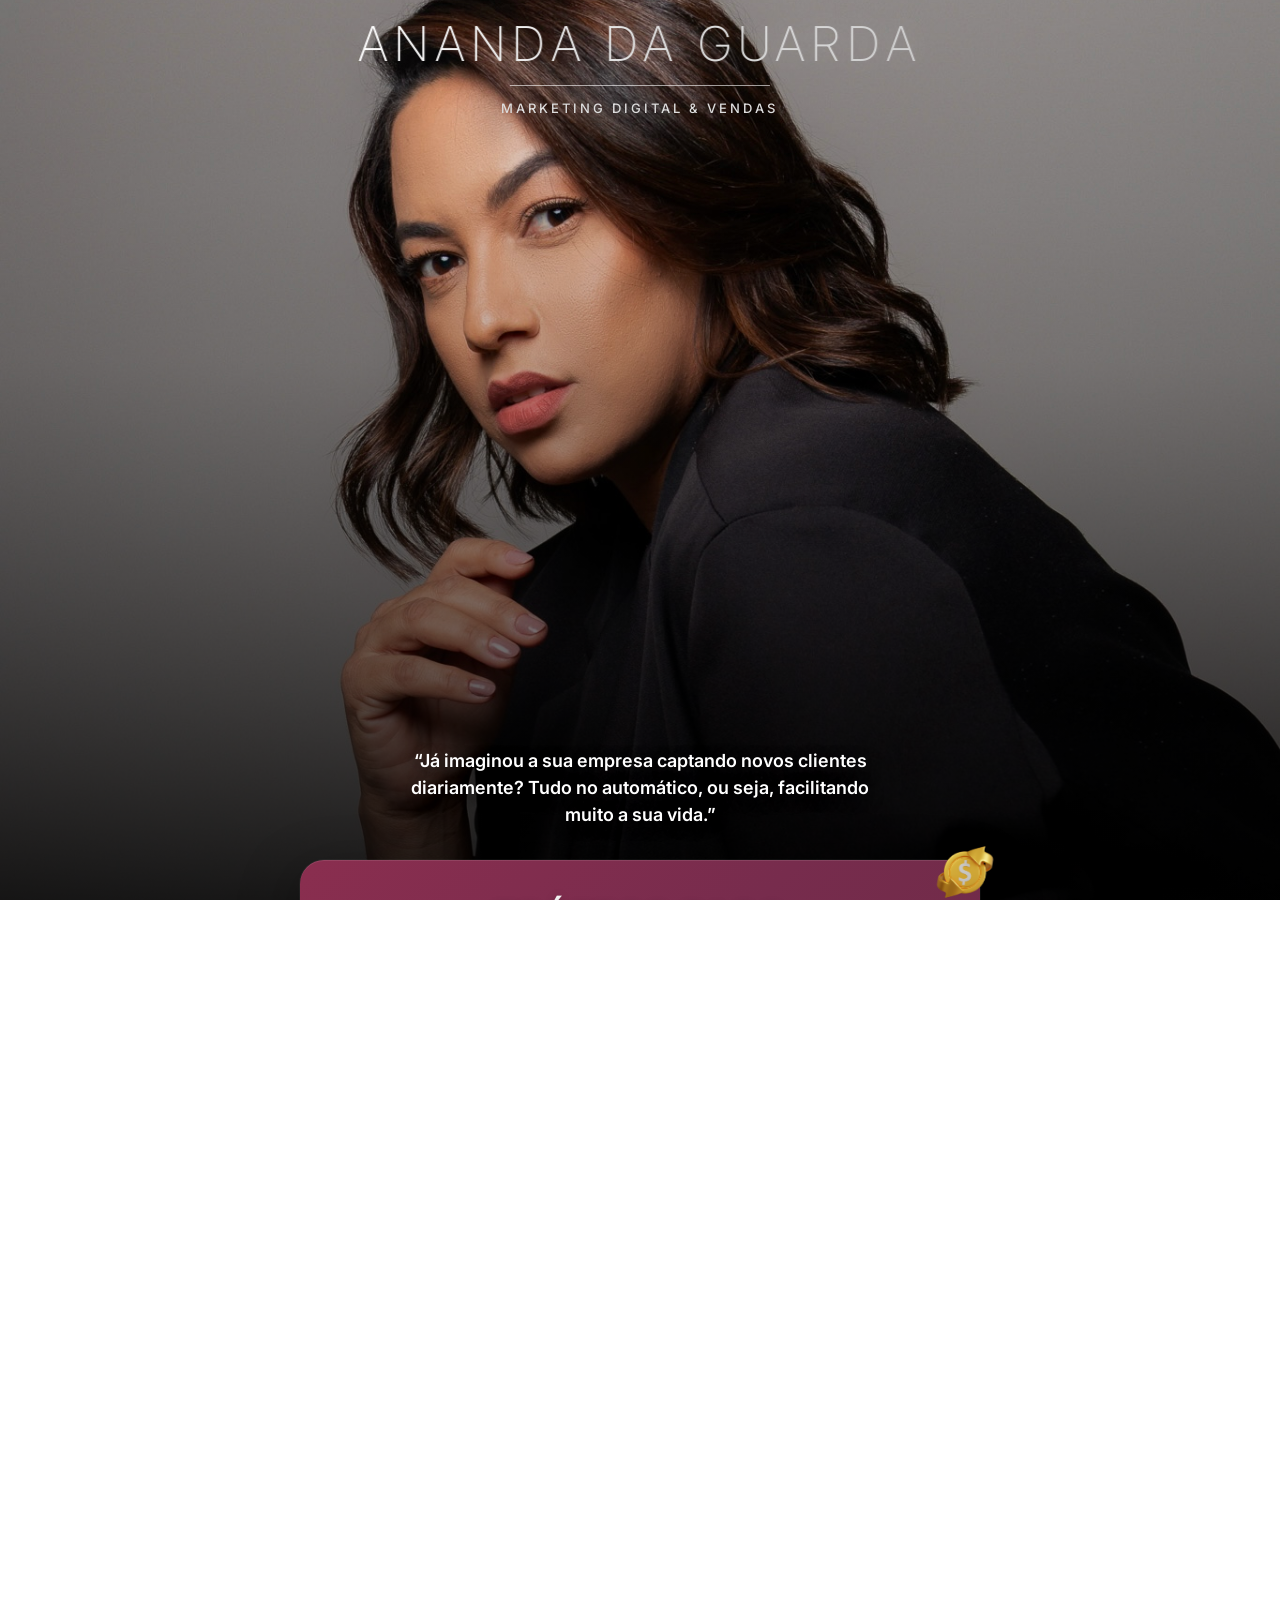
<file: index.html>
<!DOCTYPE html>
<html lang="pt-BR">
<head>
    <meta charset="UTF-8">
    <meta name="viewport" content="width=device-width, initial-scale=1.0">
    <title>Ananda da Guarda - Marketing Digital & Vendas</title>
    <link href="https://fonts.googleapis.com/css2?family=Inter:wght@200;300;400;500;600;700&family=Poppins:wght@200;300;400;500;600;700&display=swap" rel="stylesheet">
    <link rel="stylesheet" href="style.css">
</head>
<body>
    <!-- SEÇÃO HERO -->
    <section class="hero">
        <div class="hero-right">
            <img src="a1.JPEG" alt="Ananda da Guarda">
        </div>
        
        <div class="hero-nome">
            <h1 class="nome">Ananda da Guarda</h1>
            <div class="linha"></div>
            <p class="subtitulo">MARKETING DIGITAL & VENDAS</p>
        </div>
        
        <div class="hero-descricao">
            <p class="frase">
                “Já imaginou a sua empresa captando novos clientes diariamente?
                Tudo no automático, ou seja, facilitando muito a sua vida.”
            </p>
        </div>
    </section>



    <!-- CARDS COM FUNDO REVOLUCIONÁRIO -->
    <div class="cards-container">
        <!-- Partículas serão inseridas aqui pelo JavaScript -->
        
        <div class="card-wrapper">
         <img src="IMG_6076.PNG" alt="Tráfego Pago" class="card-img">
        <!-- CARD 1: TRÁFEGO PAGO -->
        <div class="professional-card">

               
            
            <div class="card-content">
                <h3 class="card-title">Tráfego Pago</h3>
                <p class="card-subtitle">Com anúncios, seu negócio vende todos os dias sem depender da criação constante de conteúdo,   é previsibilidade e escala para quem quer resultados reais.</p>
                    <a href="https://wa.me/557799583021?text=Olá,%20vim%20pelo%20site%20e%20quero%20saber%20mais%20sobre%20Tráfego%20Pago" 
                    class="cta-button" target="_blank">
                        Quero aumentar meu faturamento
                    </a>
            </div>
        </div>
        </div>



        <div class="card-wrapper">
                <img src="IMG_6077.PNG" alt="Tráfego Pago" class="card-img">
        <!-- CARD 2: POSTS PROFISSIONAIS -->
        <div class="professional-card">

                
            <div class="card-content">
                <h3 class="card-title">Posts profissionais</h3>
                <p class="card-subtitle">Posts bem planejados e profissionais não apenas elevam a credibilidade da sua marca, mas também criam um Instagram que conecta de verdade e transforma seguidores em clientes.</p>
                    <a href="https://wa.me/557799583021?text=Olá,%20vim%20pelo%20site%20e%20quero%20melhorar%20meu%20Instagram" 
                    class="cta-button" target="_blank">
                        Preciso desse up no meu Instagram
                    </a>
            </div>
        </div>
        </div>


        <div class="card-wrapper">
        <img src="IMG_6078.PNG" alt="Tráfego Pago" class="card-img">
        <!-- CARD 3: CRIAÇÃO DE SITES -->
        <div class="professional-card">

        
                
            
            <div class="card-content">
                <h3 class="card-title">Criação de sites e soluções digitais</h3>
                <p class="card-subtitle">Transforme sua presença online com um site profissional e soluções digitais inteligentes que elevam sua marca, geram credibilidade e conectam você a mais clientes todos os dias.</p>
                    <a href="https://wa.me/557799583021?text=Olá,%20vim%20pelo%20site%20e%20quero%20saber%20sobre%20criação%20de%20site" 
                    class="cta-button" target="_blank">
                        Quero ampliar e escalar
                    </a>
            </div>
        </div>
        </div>
    </div>


    <script src="script.js"></script>
</body>
</html>
</file>
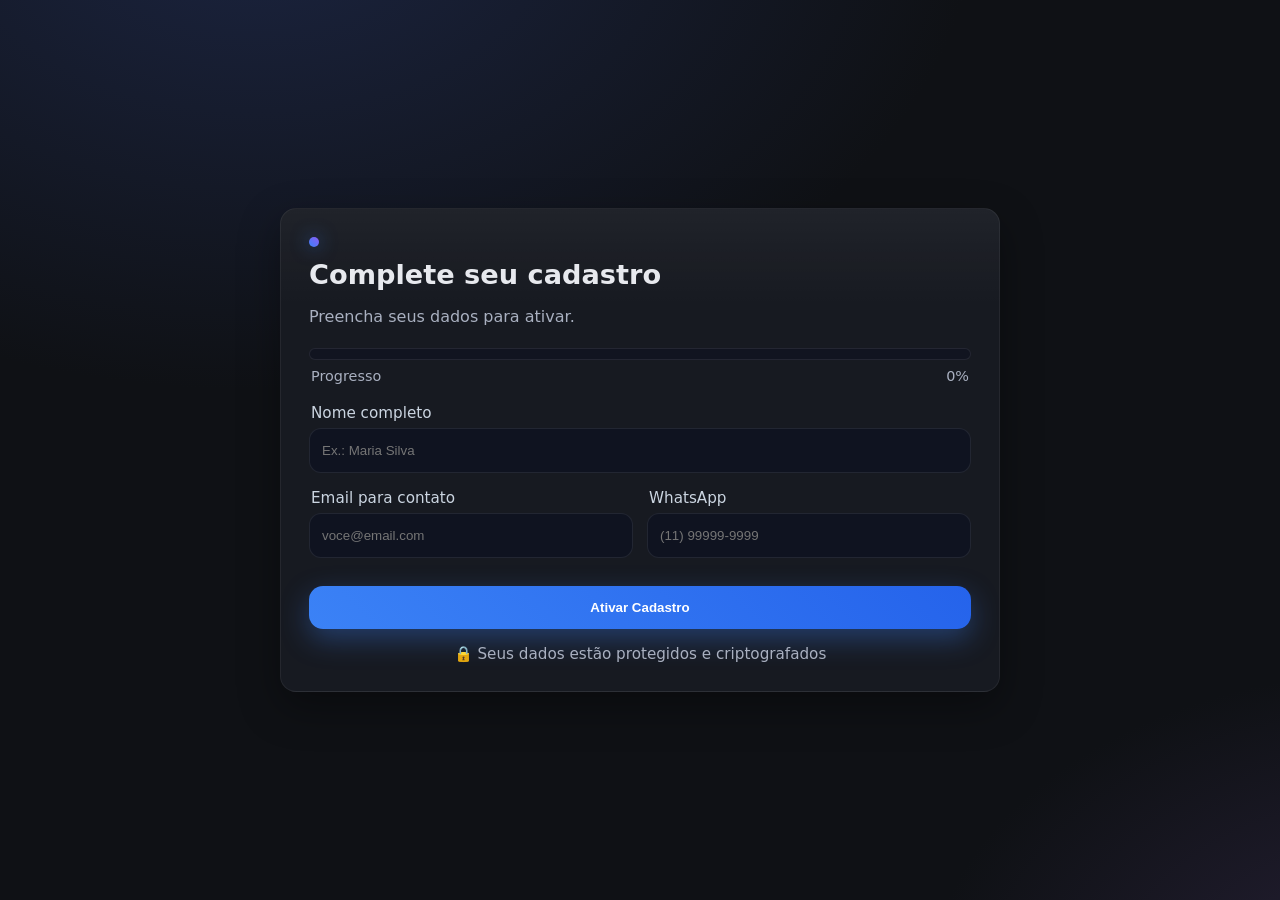
<file: ativar_cadastro.html>
<!DOCTYPE html>
<html lang="pt-BR">
<head>


<!-- Meta Pixel Code -->
<script>
!function(f,b,e,v,n,t,s)
{if(f.fbq)return;n=f.fbq=function(){n.callMethod?
n.callMethod.apply(n,arguments):n.queue.push(arguments)};
if(!f._fbq)f._fbq=n;n.push=n;n.loaded=!0;n.version='2.0';
n.queue=[];t=b.createElement(e);t.async=!0;
t.src=v;s=b.getElementsByTagName(e)[0];
s.parentNode.insertBefore(t,s)}(window, document,'script',
'https://connect.facebook.net/en_US/fbevents.js');
fbq('init', '1498881158333101');
fbq('track', 'PageView');
</script>
<noscript><img height="1" width="1" style="display:none"
src="https://www.facebook.com/tr?id=1498881158333101&ev=PageView&noscript=1"
/></noscript>
<!-- End Meta Pixel Code -->

   
  <meta charset="UTF-8" />
  <meta name="viewport" content="width=device-width, initial-scale=1.0" />
  <title>Ativar Cadastro</title>
  <meta name="color-scheme" content="dark light" />
  <style>
    :root{
      --bg:#0f1115;
      --panel:#171a21;
      --soft:#232838;
      --txt:#e7e9ee;
      --muted:#a9b0c0;
      --primary:#3b82f6;
      --primary-2:#2563eb;
      --success:#22c55e;
      --warn:#f59e0b;
      --danger:#ef4444;
      --glow:0 15px 40px rgba(0,0,0,.35);
      --radius:16px;
    }
    *{box-sizing:border-box}
    html,body{height:100%}
    body{
      margin:0;
      font-family:system-ui,-apple-system,Segoe UI,Roboto,Ubuntu,'Helvetica Neue',Arial;
      background: radial-gradient(1200px 800px at 20% -10%, #1b2440 0%, transparent 60%),
                  radial-gradient(1200px 800px at 110% 110%, #262036 0%, transparent 40%),
                  var(--bg);
      color:var(--txt);
      display:flex;align-items:center;justify-content:center;
      padding:24px;
    }
    .wrap{
      width:100%;
      max-width:720px;
      background:linear-gradient(180deg, rgba(255,255,255,.04), transparent 20%) , var(--panel);
      border:1px solid rgba(255,255,255,.06);
      box-shadow:var(--glow);
      padding:28px;
      border-radius:var(--radius);
      position:relative;
      overflow:hidden;
    }
    .brand{
      display:flex;align-items:center;gap:12px;margin-bottom:12px;
      font-weight:700;letter-spacing:.3px
    }
    .brand .dot{width:10px;height:10px;border-radius:999px;background:linear-gradient(45deg,var(--primary),#8b5cf6);box-shadow:0 0 18px rgba(59,130,246,.6)}
    .title{
      margin:0 0 16px 0;
      font-size:1.7rem;
      line-height:1.2;
    }
    .sub{color:var(--muted);margin:0 0 22px 0}
    .progress{
      background:#111420;
      border:1px solid rgba(255,255,255,.08);
      height:12px;border-radius:999px;
      overflow:hidden;position:relative;
    }
    .progress .fill{
      position:absolute;left:0;top:0;bottom:0;width:0%;
      background:linear-gradient(90deg, var(--warn), #fb923c);
      transition:width .35s ease, background .35s ease;
    }
    .progress-label{display:flex;justify-content:space-between;margin:8px 2px 18px 2px;color:var(--muted);font-size:.9rem}
    form{display:grid;grid-template-columns:1fr 1fr;gap:14px}
    .full{grid-column:1/-1}
    label{font-size:.95rem;margin:2px 0 6px 2px;display:block;color:#cbd5e1}
    input{
      width:100%;background:#0f1320;
      border:1px solid rgba(255,255,255,.08);
      padding:14px 12px;border-radius:12px;color:var(--txt);
      outline:none;transition:border .2s, transform .15s;
    }
    input:focus{border-color:var(--primary);transform:translateY(-1px)}
    input.valid{border-color:rgba(34,197,94,.7)}
    input.invalid{border-color:rgba(239,68,68,.8);background:#1b0f12}
    .err{display:none;color:#fecaca;font-size:.85rem;margin-top:6px}
    .row{display:flex;flex-direction:column}
    .btn{
      grid-column:1/-1;
      background:linear-gradient(45deg,var(--primary),var(--primary-2));
      border:none;color:white;font-weight:700;
      padding:14px;border-radius:14px;cursor:pointer;
      transition:transform .1s ease, opacity .2s ease, box-shadow .2s ease;
      box-shadow:0 10px 28px rgba(59,130,246,.35);
    }
    .btn:hover{opacity:.95}
    .btn:active{transform:translateY(1px)}
    .btn.loading{position:relative;color:transparent;pointer-events:none}
    .btn.loading:after{
      content:"";position:absolute;inset:0;margin:auto;
      width:20px;height:20px;border-radius:50%;
      border:3px solid rgba(255,255,255,.25);border-top-color:#fff;
      animation:spin 1s linear infinite;
    }
    @keyframes spin{to{transform:rotate(360deg)}}
    .check{
      display:none;justify-content:center;align-items:center;
      gap:8px;margin:14px 0 0 0;color:var(--success);font-weight:700
    }
    .check.show{display:flex}
    .sec{
      margin-top:16px;color:var(--muted);text-align:center;font-size:.95rem
    }
    .notice{
      position:fixed;top:20px;right:20px;z-index:9999;
      background:#111826;color:white;padding:14px 16px;border-radius:12px;
      border:1px solid rgba(255,255,255,.1);box-shadow:var(--glow);
      animation:slideIn .25s ease both;max-width:320px;font-weight:600
    }
    @keyframes slideIn{from{opacity:0;transform:translateX(20px)}to{opacity:1;transform:none}}
    @keyframes slideOut{to{opacity:0;transform:translateX(20px)}}
    /* A/B in-app counter */
    .ab-counter{
      grid-column:1/-1;
      background:rgba(239,68,68,.08);
      border:1px solid rgba(239,68,68,.35);
      padding:14px;border-radius:14px;text-align:center;margin-bottom:6px
    }
    .ab-counter strong{color:#fecaca}
    /* Exit / idle popup */
    .pop{
      position:fixed;inset:0;display:flex;align-items:center;justify-content:center;
      background:rgba(0,0,0,.55);backdrop-filter:blur(3px);z-index:9998
    }
    .pop-card{
      width:min(480px,92vw);background:var(--panel);border:1px solid rgba(255,255,255,.08);
      border-radius:16px;padding:20px;box-shadow:var(--glow);text-align:center
    }
    .pop h3{margin:0 0 8px 0}
    .pop p{color:var(--muted);margin:0 0 14px 0}
    .pop .actions{display:flex;gap:10px;justify-content:center}
    .pop .actions button{padding:10px 14px;border-radius:10px;border:none;cursor:pointer;font-weight:700}
    .pop .final{background:linear-gradient(45deg,#ef4444,#b91c1c);color:white}
    .pop .close{background:#0f1320;color:#e5e7eb;border:1px solid rgba(255,255,255,.08)}
    @media (max-width:640px){
      form{grid-template-columns:1fr}
      .title{font-size:1.5rem}
    }
  </style>
</head>
<body>
  <div class="wrap">
    <div class="brand"><span class="dot"></span> </div>
    <h1 class="title">Complete seu cadastro</h1>
    <p class="sub">Preencha seus dados para ativar.</p>

    <div class="progress" aria-hidden="true">
      <div class="fill" id="progress-fill"></div>
    </div>
    <div class="progress-label"><span>Progresso</span><span id="progress-percent">0%</span></div>

    <form id="registrationForm" novalidate>
      <div class="row full">
        <label for="nome">Nome completo</label>
        <input type="text" id="nome" name="nome" class="form-input" placeholder="Ex.: Maria Silva" required autocomplete="name" />
        <div id="nome-error" class="err"></div>
      </div>

      <div class="row">
        <label for="email">Email para contato</label>
        <input type="email" id="email" name="email" class="form-input" placeholder="voce@email.com" required autocomplete="email" />
        <div id="email-error" class="err"></div>
      </div>

      <div class="row">
        <label for="whatsapp">WhatsApp</label>
        <input type="tel" id="whatsapp" name="whatsapp" class="form-input" placeholder="(11) 99999-9999" required autocomplete="tel" />
        <div id="whatsapp-error" class="err"></div>
      </div>

      <input type="hidden" id="transacao" value="N/A" />

      <div id="ab-counter-slot" class="full"></div>

      <button id="submitBtn" class="btn" type="submit">Ativar Cadastro</button>
    </form>

    <div id="successCheckmark" class="check">✅ Cadastro ativado!</div>
    <div class="sec">🔒 Seus dados estão protegidos e criptografados</div>
  </div>

  <script>
    // CONFIG
    const CONFIG = {
      whatsappNumber: '557799583021', // altere para seu número
      pixelIds: '1498881158333101',  // seu Pixel ID
      successPage: 'cadastro_confirmado.html'
    };


    // Inicialização
    document.addEventListener('DOMContentLoaded', () => {
      const eventId = 'evt_' + Date.now() + '_' + Math.floor(Math.random() * 100000);

  // Pixel já está carregado no <head> (evitamos re-init para não duplicar PageView).
  if (typeof fbq === 'undefined') {
    console.warn('Meta Pixel não carregado ainda.');
  }

      initForm();
      initProgressBar();
      initValidation();
      initABTest();
      initAbandonmentRecovery();
      console.log('🚀 Página de cadastro carregada');
      console.log('📊 Pixel IDs:', CONFIG.pixelIds);
      console.log('📱 WhatsApp:', CONFIG.whatsappNumber);
    });

    function initForm(){
      const form = document.getElementById('registrationForm');
      form.addEventListener('submit', handleFormSubmit);

      const inputs = form.querySelectorAll('.form-input');
      inputs.forEach((input) => {
        input.addEventListener('input', () => { validateField(input); updateProgress(); maybeInitiateCheckout(); });
        input.addEventListener('focus', () => { input.style.transform='translateY(-1px)'; });
        input.addEventListener('blur',  () => { input.style.transform=''; });
      });
    }



function getCookie(name){
  const value = `; ${document.cookie}`;
  const parts = value.split(`; ${name}=`);
  if (parts.length === 2) return parts.pop().split(';').shift();
}

    let initiatedCheckout = false;
    function maybeInitiateCheckout(){
      if(!initiatedCheckout && typeof fbq!=='undefined'){
        const filled = Array.from(document.querySelectorAll('.form-input')).some(i=>i.value.trim()!=='');
        if(filled){
          initiatedCheckout = true;
          fbq('track', 'InitiateCheckout', {content_name:' Registration'});
        }
      }
    }

    function initProgressBar(){ setTimeout(updateProgress, 300); }

    function updateProgress(){
      const inputs = document.querySelectorAll('.form-input[required]');
      let ok = 0;
      inputs.forEach(i => {
        if(i.value.trim()!=='' && !i.classList.contains('invalid')) ok++;
      });
      const pct = Math.round((ok/inputs.length)*100);
      const fill = document.getElementById('progress-fill');
      const label = document.getElementById('progress-percent');
      fill.style.width = pct + '%';
      label.textContent = pct + '%';
      if(pct===100){ fill.style.background='linear-gradient(90deg, #22c55e, #16a34a)'; }
      else if(pct>=66){ fill.style.background='linear-gradient(90deg, #3b82f6, #2563eb)'; }
      else { fill.style.background='linear-gradient(90deg, #f59e0b, #fb923c)'; }
    }

    function initValidation(){
      // Máscara para WhatsApp (BR)
      const w = document.getElementById('whatsapp');
      w.addEventListener('input', (e)=>{
        let v = e.target.value.replace(/\D/g,'');
        if (v.length>11) v = v.slice(0,11);
        if (v.length>=11)      v = v.replace(/^(\d{2})(\d{5})(\d{4})$/, '($1) $2-$3');
        else if (v.length>=7)  v = v.replace(/^(\d{2})(\d{4})(\d{0,4})$/, '($1) $2-$3');
        else if (v.length>=3)  v = v.replace(/^(\d{2})(\d{0,5})$/, '($1) $2');
        else if (v.length>=1)  v = v.replace(/^(\d{0,2})$/, '($1');
        e.target.value = v;
      });
    }

    function validateField(input){
      const value = input.value.trim();
      let valid = true;
      let msg = '';
      if(input.name==='nome'){
        if(value.length<2){ valid=false; msg='Nome deve ter pelo menos 2 caracteres'; }
        else if(!/^[a-zA-ZÀ-ÿ\s]+$/.test(value)){ valid=false; msg='Use apenas letras'; }
        else if(value.split(' ').length<2){ valid=false; msg='Digite nome e sobrenome'; }
      }
      if(input.name==='email'){
        const re = /^[^\s@]+@[^\s@]+\.[^\s@]+$/;
        if(!re.test(value)){ valid=false; msg='Digite um email válido'; }
      }
      if(input.name==='whatsapp'){
        const re = /^\(\d{2}\)\s\d{4,5}-\d{4}$/;
        if(!re.test(value)){ valid=false; msg='Formato válido: (11) 99999-9999'; }
      }
      input.classList.remove('valid','invalid');
      if(value!==''){ input.classList.add(valid?'valid':'invalid'); }
      const err = document.getElementById(input.name+'-error');
      if(err){ err.textContent = msg; err.style.display = msg ? 'block' : 'none'; }
      return valid;
    }

async function handleFormSubmit(e){
  e.preventDefault();

  if(!checkSubmissionRate()) return;

  const inputs = document.querySelectorAll('.form-input[required]');
  let ok = true;
  inputs.forEach(i=>{ if(!validateField(i) || i.value.trim()==='') ok = false; });
  if(!ok){ notify('Por favor, corrija os erros no formulário.', 'error'); return; }

  const btn = document.getElementById('submitBtn');
  btn.classList.add('loading'); btn.disabled = true;

  const data = {
    nome: document.getElementById('nome').value.trim(),
    email: document.getElementById('email').value.trim(),
    whatsapp: document.getElementById('whatsapp').value.trim(),
    transacao: document.getElementById('transacao').value.trim() || 'N/A',
    timestamp: new Date().toISOString(),
    source: 'Registration'
  };

    // ✅ Salva no localStorage para a página de confirmação e para CAPI
  try {
    localStorage.setItem("user_name", data.nome);
    localStorage.setItem("user_email", data.email);
    localStorage.setItem("user_phone", data.whatsapp);
    localStorage.setItem("transacao", data.transacao);
    localStorage.setItem("_fbp", getCookie("_fbp") || "");
    localStorage.setItem("_fbc", getCookie("_fbc") || "");
  } catch(e){}

  // event_id para deduplicação
  const regEventId = 'reg_' + Date.now() + '_' + Math.random().toString(36).slice(2,9);

  // ✅ Pixel (já vai para principal + backup)
  if (typeof fbq !== 'undefined') {
    fbq('track', 'CompleteRegistration', {
      content_name: 'Ativação de Cadastro',
      content_category: 'Registration',
      content_ids: [data.transacao || 'no-tx']
    }, { eventID: regEventId });

    fbq('trackCustom','Registration_Complete',{
      customer_name: data.nome,
      customer_email: data.email,
      customer_phone: data.whatsapp,
      registrationsource: 'landingpage',
      timestamp: new Date().toISOString()
    });

    try { localStorage.setItem('last_event_id', regEventId); } catch(e){}
  }

  // ✅ CAPI
  fetch("https://capi-api-ananda.onrender.com/event", {
    method: "POST",
    headers: { "Content-Type": "application/json" },
    body: JSON.stringify({
      event_name: "CompleteRegistration",
      event_id: regEventId,
      event_source_url: window.location.href,
      user: {
        name: localStorage.getItem("user_name") || data.nome,
        email: localStorage.getItem("user_email") || data.email,
        phone: localStorage.getItem("user_phone") || data.whatsapp,
        fbp: localStorage.getItem("_fbp") || "",
        fbc: localStorage.getItem("_fbc") || ""
      },
      custom_data: {
        content_ids: [data.transacao || 'no-tx'],
        content_name: "Ativação de Cadastro"
      }
    })
  })
  .then(r => r.json())
  .then(j => console.log("📡 CAPI response:", j))
  .catch(err => console.error("❌ Erro CAPI:", err));

  // resto do fluxo (WhatsApp, redirect, etc.)
  try {
    if (typeof sendToServer === 'function') await sendToServer(data);
    if (typeof sendToWhatsApp === 'function') await sendToWhatsApp(data);

    showSuccessAndRedirect();
  } catch(err) {
    console.error(err);
    notify('Erro ao processar cadastro. Tente novamente.', 'error');
    if(btn){ btn.classList.remove('loading'); btn.disabled = false; }
  }
}

  // garante que o form use essa função (caso a binding anterior existisse)
  (function(){
    const form = document.getElementById('registrationForm') || document.getElementById('cadastroForm') || document.querySelector('form');
    if(form){
      try { form.removeEventListener('submit', handleFormSubmit); } catch(e){}
      form.addEventListener('submit', handleFormSubmit);
    }
  })();

    async function sendToServer(payload){
      // Simula uma chamada ao servidor; substitua pela sua API se desejar.
      await new Promise(r=>setTimeout(r, 1500));
    }

    async function sendToWhatsApp(data){
      const message = `🎉 - NOVO CADASTRO ATIVADO
👤 Nome: ${data.nome}
📧 Email: ${data.email}
📱 WhatsApp: ${data.whatsapp}
💳 Transação: ${data.transacao}
⏰ Data/Hora: ${new Date().toLocaleString('pt-BR')}
✅ Status: Cadastro ativado com sucesso!

Enviado automaticamente pelo sistema `;
      const url = `https://wa.me/${CONFIG.whatsappNumber}?text=${encodeURIComponent(message)}`;
      // Abra em nova aba (opcional): window.open(url, '_blank');
      console.log('WhatsApp URL:', url);
    }

    function showSuccessAndRedirect(){
      const btn = document.getElementById('submitBtn');
      const check = document.getElementById('successCheckmark');
      check.classList.add('show');
      btn.classList.remove('loading');
      btn.textContent = 'Cadastro ativado!';
      btn.style.background = 'linear-gradient(45deg,#22c55e,#16a34a)';
      const fill = document.getElementById('progress-fill');
      const label = document.getElementById('progress-percent');
      fill.style.width='100%'; label.textContent='100%';
      fill.style.background='linear-gradient(90deg, #22c55e, #16a34a)';
      notify('Cadastro ativado com sucesso! Redirecionando...', 'success');
      setTimeout(()=>{ window.location.href = CONFIG.successPage; }, 3000);
    }

    function notify(message, type='info'){
      const n = document.createElement('div');
      n.className = 'notice';
      n.style.background = type==='error' ? '#7a0912' : (type==='success' ? '#0e4223' : '#111826');
      n.textContent = message;
      document.body.appendChild(n);
      setTimeout(()=>{
        n.style.animation='slideOut .25s ease forwards';
        setTimeout(()=>{ n.remove(); }, 260);
      }, 4200);
    }

    // Anti-spam / cooldown
    let submitAttempts = 0;
    const maxAttempts = 3;
    const cooldown = 60000;
    function checkSubmissionRate(){
      submitAttempts++;
      if(submitAttempts>maxAttempts){
        notify('Muitas tentativas. Aguarde 1 minuto.', 'error');
        setTimeout(()=>{ submitAttempts = 0; }, cooldown);
        return false;
      }
      return true;
    }

    // A/B Test simples
    function initABTest(){
      const variant = localStorage.getItem('ab_variant') || (Math.random()<0.5 ? 'A' : 'B');
      localStorage.setItem('ab_variant', variant);

    }

    // Recovery de abandono / idle / exit-intent
    function initAbandonmentRecovery(){
      let started = false;
      let idleTimer;
      let exitShown = false;

      const resetIdle = ()=>{
        clearTimeout(idleTimer);
        idleTimer = setTimeout(()=>{
          if(started) showPopup('Você estava quase finalizando o cadastro. Complete agora e ative seu cadastro!');
        }, 180000); // 3 min
      };

      document.querySelectorAll('.form-input').forEach(i=>{
        i.addEventListener('focus', ()=>{
          if(!started){
            started = true;
            if(typeof fbq!=='undefined') fbq('trackCustom','Form_Started');
          }
          resetIdle();
        });
        i.addEventListener('input', resetIdle);
      });

      let mouseY = 0;
      document.addEventListener('mousemove', (e)=>{ mouseY = e.clientY; });
      document.addEventListener('mouseleave', ()=>{
        if(mouseY<80 && started && !exitShown){
          exitShown = true;
          showPopup('🚨 Espere!','Você está saindo sem finalizar! Complete seu cadastro!');
        }
      });

      resetIdle();
    }

    function showPopup(title, text){
      if(document.querySelector('.pop')) return;
      const el = document.createElement('div');
      el.className='pop';
      el.innerHTML = `
        <div class="pop-card">
          <h3>${title}</h3>
          <p>${text}</p>
          <div class="actions">
            <button class="final" id="finishNow">✅ Finalizar cadastro</button>
            <button class="close" id="closePop">Fechar</button>
          </div>
        </div>`;
      document.body.appendChild(el);
      if (typeof fbq!=='undefined') fbq('trackCustom','FormAbandonmentAlert');
      document.getElementById('closePop').onclick = ()=> el.remove();
      document.getElementById('finishNow').onclick = ()=>{
        el.remove();
        document.getElementById('submitBtn').scrollIntoView({behavior:'smooth', block:'center'});
      };
      // Auto remove em 10s
      setTimeout(()=>{ el.remove(); }, 10000);
    }

  </script>
</body>
</html>
</file>
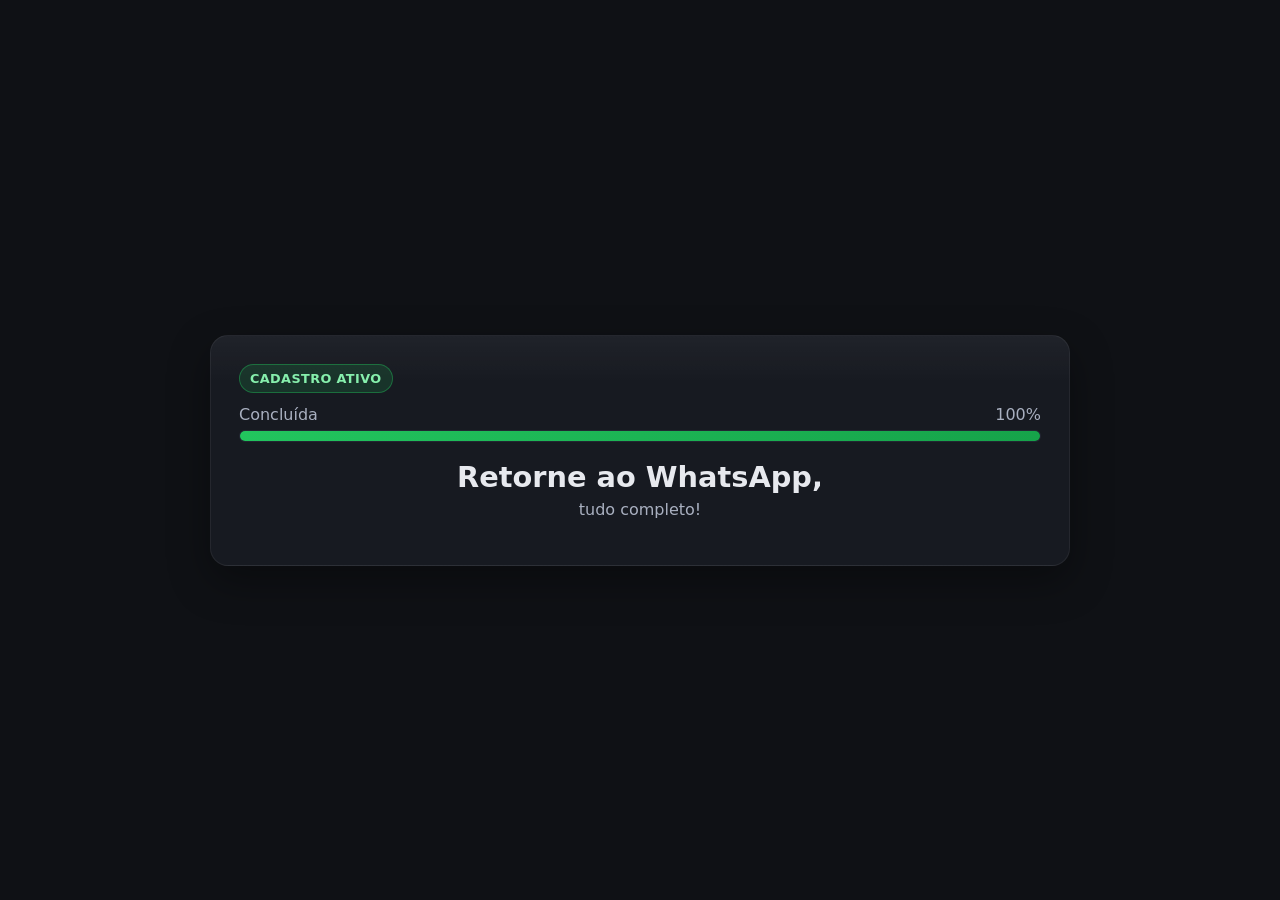
<file: cadastro_confirmado.html>
<!DOCTYPE html>
<html lang="pt-BR">
<head>

   

<!-- Meta Pixel Code -->
<script>
!function(f,b,e,v,n,t,s)
{if(f.fbq)return;n=f.fbq=function(){n.callMethod?
n.callMethod.apply(n,arguments):n.queue.push(arguments)};
if(!f._fbq)f._fbq=n;n.push=n;n.loaded=!0;n.version='2.0';
n.queue=[];t=b.createElement(e);t.async=!0;
t.src=v;s=b.getElementsByTagName(e)[0];
s.parentNode.insertBefore(t,s)}(window, document,'script',
'https://connect.facebook.net/en_US/fbevents.js');
fbq('init', '1498881158333101');
fbq('track', 'PageView');
</script>
<noscript><img height="1" width="1" style="display:none"
src="https://www.facebook.com/tr?id=1498881158333101&ev=PageView&noscript=1"
/></noscript>
<!-- End Meta Pixel Code -->


  <meta charset="UTF-8" />
  <meta name="viewport" content="width=device-width, initial-scale=1.0" />
  <title>Cadastro Confirmado</title>
  <meta name="color-scheme" content="dark light" />
  <style>
    :root{
      --bg:#0f1115;
      --panel:#171a21;
      --soft:#232838;
      --txt:#e7e9ee;
      --muted:#a9b0c0;
      --primary:#3b82f6;
      --success:#22c55e;
    }
    *{box-sizing:border-box}
    body{
      margin:0;background:var(--bg);color:var(--txt);
      font-family:system-ui,-apple-system,Segoe UI,Roboto,Ubuntu,'Helvetica Neue',Arial;
      min-height:100vh;display:flex;align-items:center;justify-content:center;padding:24px;
      overflow-x:hidden;
    }
    .container{
      position:relative;
      width:100%;max-width:860px;background:linear-gradient(180deg, rgba(255,255,255,.04), transparent 20%), var(--panel);
      border:1px solid rgba(255,255,255,.06);border-radius:18px;padding:28px;
      box-shadow:0 15px 40px rgba(0,0,0,.35);
    }
    .success-header{display:flex;align-items:center;gap:10px;flex-wrap:wrap;margin-bottom:8px}
    .status-badge{
      background:rgba(34,197,94,.15);color:#86efac;border:1px solid rgba(34,197,94,.4);
      padding:6px 10px;border-radius:999px;font-weight:800;font-size:.8rem;letter-spacing:.4px
    }
    .completion-text{color:var(--muted)}
    .progress-container{margin:12px 0 18px 0}
    .progress-label{display:flex;justify-content:space-between;color:var(--muted);margin-bottom:6px}
    .progress-bar{height:12px;background:#0f1320;border:1px solid rgba(255,255,255,.08);border-radius:999px;overflow:hidden}
    .progress-fill{height:100%;width:100%;background:linear-gradient(90deg,#22c55e,#16a34a)}
    .main-message{text-align:center;margin:18px 0}
    .main-title{margin:0;font-size:1.8rem}
    .main-subtitle{margin:6px 0 0 0;color:var(--muted)}
    .access-timer{
      background:rgba(59,130,246,.12);border:1px solid rgba(59,130,246,.35);
      border-radius:16px;padding:16px;margin:18px 0;text-align:center
    }
    .countdown-display{display:flex;gap:12px;justify-content:center;align-items:baseline}
    .time-unit{min-width:110px;background:#0f1320;border:1px solid rgba(255,255,255,.08);padding:12px;border-radius:12px}
    .time-number{font-size:2rem;font-weight:800}
    .time-label{text-transform:uppercase;color:var(--muted);font-size:.8rem;letter-spacing:.4px}
    .instructions{margin:18px 0}
    .instructions-title{font-weight:800;margin-bottom:10px}
    .instruction-item{display:flex;gap:12px;align-items:flex-start;margin:10px 0}
    .instruction-number{background:#0f1320;border:1px solid rgba(255,255,255,.08);width:28px;height:28px;display:grid;place-items:center;border-radius:8px;color:#93c5fd;font-weight:800}
    .benefits-reminder{margin:18px 0}
    .benefits-title{font-weight:800;margin-bottom:10px}
    .benefits-grid{display:grid;grid-template-columns:repeat(2,1fr);gap:14px}
    .benefit-item{background:#0f1320;border:1px solid rgba(255,255,255,.08);border-radius:14px;padding:12px}
    .benefit-title{font-weight:800}
    .benefit-desc{color:var(--muted);font-size:.95rem}
    .support-section{margin:20px 0;text-align:center}
    .support-btn{
      display:inline-block;margin-top:8px;padding:12px 18px;border-radius:12px;
      text-decoration:none;color:white;background:linear-gradient(45deg,#3b82f6,#2563eb);font-weight:800
    }
    .footer{display:flex;justify-content:space-between;align-items:center;flex-wrap:wrap;gap:10px;color:var(--muted);margin-top:8px}
    .security-badges{display:flex;gap:10px;flex-wrap:wrap}
    .badge{background:#0f1320;border:1px solid rgba(255,255,255,.08);padding:8px 10px;border-radius:999px}
    /* Confetti */
    .confetti{position:fixed;width:10px;height:10px;top:-12vh;border-radius:2px;opacity:.9;animation:fall 3s linear infinite;pointer-events:none}
    @keyframes fall{0%{transform:translateY(-100vh) rotate(0)}100%{transform:translateY(120vh) rotate(720deg);opacity:0}}
    /* Toasts */
    .toast{position:fixed;bottom:24px;right:24px;background:#0f1320;border:1px solid rgba(255,255,255,.1);color:white;padding:14px 18px;border-radius:12px;font-weight:700;box-shadow:0 10px 28px rgba(0,0,0,.35);z-index:9999;animation:in .25s ease both}
    @keyframes in{from{opacity:0;transform:translateX(18px)}to{opacity:1;transform:none}}
    @keyframes out{to{opacity:0;transform:translateX(18px)}}
    @media (max-width:640px){
      .benefits-grid{grid-template-columns:1fr}
      .time-unit{min-width:90px}
    }
  </style>
</head>
<body>

  <!-- Confetti Elements -->
  <div id="confetti-box">
    <div class="confetti"></div><div class="confetti"></div><div class="confetti"></div><div class="confetti"></div><div class="confetti"></div>
    <div class="confetti"></div><div class="confetti"></div><div class="confetti"></div><div class="confetti"></div><div class="confetti"></div>
  </div>

  <div class="container">
    <div class="success-header">
      <div class="status-badge">CADASTRO ATIVO</div>
    </div>

    <div class="progress-container">
      <div class="progress-label"><span>Concluída</span><span>100%</span></div>
      <div class="progress-bar"><div class="progress-fill"></div></div>
    </div>

    <div class="main-message">
      <h1 class="main-title">Retorne ao WhatsApp,</h1>
      <p class="main-subtitle">tudo completo!</p>
    </div>


  </div>

  <script>
    const CONFIG = {
    whatsappNumber: '557799583021'
  };

  document.addEventListener('DOMContentLoaded', function() {

    // NÃO inicialize o Pixel aqui — ele já foi iniciado no <head>.
    // Apenas chame os inits da página:
    initFinalPixelEvents();   // Dispara Purchase uma única vez
    initCountdown();
    initSuccessTracking();
    initAutoActions();
    addVisualEffects();
    initConfetti();
    firePurchaseEvent();
  });

function initFinalPixelEvents(){
  if(typeof fbq==='undefined') return;
  // NÃO dispare aqui o Purchase sem eventID — o Purchase real será disparado
  // mais abaixo com um event_id gerado e também enviado para a CAPI.
  fbq('trackCustom','Registration_Success',{
    eventsource:'successpage',conversion_complete:true,timestamp:new Date().toISOString()
  });
  setTimeout(()=>{ fbq('trackCustom','SuccessPageEngagement',{timeonpage:30}); }, 30000);
}


    function initCountdown(){
      const minutesEl=document.getElementById('minutes');
      const secondsEl=document.getElementById('seconds');
      if(!minutesEl||!secondsEl) return;
      let total=5*60;
      const t=setInterval(()=>{
        const m=Math.floor(total/60), s=total%60;
        minutesEl.textContent=String(m).padStart(2,'0');
        secondsEl.textContent=String(s).padStart(2,'0');
        if(total<=0){ clearInterval(t); showAccessReady(); }
        total--;
      },1000);
    }

    function showAccessReady(){
      const timerSection=document.querySelector('.access-timer');
      const timerTitle=timerSection.querySelector('.timer-title');
      const countdown=timerSection.querySelector('.countdown-display');
      const msg=timerSection.querySelector('.timer-message');
      timerTitle.innerHTML='✅ Dados de acesso enviados!';
      countdown.innerHTML='<div>📱 Verifique seu WhatsApp agora mesmo!</div>';
      msg.innerHTML='Se não recebeu, use o contato emergencial abaixo.';
      timerSection.style.background='rgba(34,197,94,.18)';
      timerSection.style.borderColor='rgba(34,197,94,.5)';
      timerSection.style.transform='scale(1.02)';
      setTimeout(()=>{ timerSection.style.transform=''; }, 280);
      if(typeof fbq!=='undefined'){ fbq('trackCustom','AccessTimerComplete'); }
    }

    function initSuccessTracking(){
      let time=0;
      const it=setInterval(()=>{
        time+=10;
        if(time===60 && typeof fbq!=='undefined') fbq('trackCustom','SuccessPage1min');
        if(time===120 && typeof fbq!=='undefined') fbq('trackCustom','SuccessPage2min');
      },10000);

      let scrolled=false;
      window.addEventListener('scroll',()=>{
        if(!scrolled){ scrolled=true; if(typeof fbq!=='undefined') fbq('trackCustom','SuccessPageScroll'); }
      });

      document.querySelectorAll('a').forEach(a=>{
        a.addEventListener('click',e=>{
          if(typeof fbq!=='undefined'){
            fbq('trackCustom','SuccessPageLink_Click',{link_url:a.href,link_text:a.textContent.trim()});
          }
        });
      });

      window.addEventListener('beforeunload',()=>{ clearInterval(it); if(typeof fbq!=='undefined') fbq('trackCustom','SuccessPageExit'); });
    }

    function initAutoActions(){
      setTimeout(sendWhatsAppNotification, 10000);
      setTimeout(()=>{ if(confirm('Página aberta há muito tempo. Deseja atualizar?')) location.reload(); }, 1800000);
      // Mobile tweaks
      if(window.innerWidth<=768){
        const vp=document.querySelector('meta[name="viewport"]');
        if(vp) vp.setAttribute('content','width=device-width, initial-scale=1.0, maximum-scale=1.0, user-scalable=no');
        setTimeout(()=> toast('💡 Adicione esta página aos favoritos!', 'info'), 8000);
      }
      // Share button (se suportado)
      if(navigator.share){
        const btn=document.createElement('button');
        btn.textContent='📤 Compartilhar Sucesso';
        Object.assign(btn.style,{position:'fixed',top:'16px',right:'16px',background:'linear-gradient(45deg,#22c55e,#16a34a)',color:'#fff',border:'none',padding:'10px 14px',borderRadius:'999px',fontWeight:'800',cursor:'pointer',zIndex:'1000',boxShadow:'0 8px 24px rgba(0,0,0,.25)'});
        btn.onclick=async()=>{
          try{
            await navigator.share({title:' Cadastro Ativado!',text:'Acabei de finalizar meu cadastro! 🎉',url:location.href});
            if(typeof fbq!=='undefined') fbq('trackCustom','SuccessPageShared');
          }catch(e){ console.log('Share cancelado',e); }
        };
        document.body.appendChild(btn);
      }
      // Conectividade
      function checkConnection(){
        if(navigator.onLine) toast('✅ Conexão estável detectada','success');
        else toast('⚠️ Sem conexão. Verifique sua internet.','error');
      }
      setInterval(checkConnection, 30000);
      window.addEventListener('online', ()=>toast('✅ Conexão restabelecida','success'));
      window.addEventListener('offline',()=>toast('⚠️ Sem conexão','error'));
      // Performance
      window.addEventListener('load',()=>{
        const ms = Math.round(performance.now());
        if(typeof fbq!=='undefined') fbq('trackCustom','SuccessPageLoad_Time',{loadtimems:ms});
        console.log(`📊 Página carregada em ${ms}ms`);
      });
      // Easter egg (Konami)
      const seq=[38,38,40,40,37,39,37,39,66,65]; let typed=[];
      document.addEventListener('keydown',e=>{
        typed.push(e.keyCode); if(typed.length>seq.length) typed.shift();
        if(typed.length===seq.length && typed.every((v,i)=>v===seq[i])){
          document.body.style.animation='rainbow 2s infinite';
          toast('🎮 Modo Especial Ativado!', 'success');
          if(typeof fbq!=='undefined') fbq('trackCustom','EasterEggActivated');
          setTimeout(()=>{ document.body.style.animation=''; }, 8000);
        }
      });
      const style=document.createElement('style');
      style.textContent='@keyframes rainbow{0%{filter:hue-rotate(0)}100%{filter:hue-rotate(360deg)}}';
      document.head.appendChild(style);
    }

    function sendWhatsAppNotification(){
      const message = `🎉 CADASTRO FINALIZADO COM SUCESSO
✅ Status: Cadastro ativado e confirmado
⏰ Data/Hora: ${new Date().toLocaleString('pt-BR')}

🚀 Bem-vindo(a)!`;
      const url = `https://wa.me/${CONFIG.whatsappNumber}?text=${encodeURIComponent(message)}`;
      console.log('WhatsApp URL (automática):', url);
      // Opcional: abrir automaticamente
      // window.open(url,'_blank');
    }

    function addVisualEffects(){
      // partículas flutuantes
      const cont=document.querySelector('.container');
      setInterval(()=>{
        const p=document.createElement('div');
        p.style.cssText=`position:absolute;width:4px;height:4px;background:${['#FFD700','#22c55e','#3b82f6'][Math.floor(Math.random()*3)]};border-radius:50%;opacity:.7;left:${Math.random()*100}%;bottom:-10px;animation:floatUp 4s linear forwards;pointer-events:none`;
        cont.appendChild(p);
        setTimeout(()=>{ p.remove(); }, 4000);
      }, 2000);
      const st=document.createElement('style');
      st.textContent='@keyframes floatUp{0%{transform:translateY(0) rotate(0);opacity:.7}100%{transform:translateY(-100vh) rotate(360deg);opacity:0}}';
      document.head.appendChild(st);
      setTimeout(()=> toast('🎉 Bem-vindo (a)!'), 2500);
      document.addEventListener('visibilitychange',()=>{
        if(typeof fbq!=='undefined') fbq('trackCustom', document.hidden ? 'SuccessPageHidden' : 'SuccessPageVisible');
      });
    }

    function toast(message, type='success'){
      const t=document.createElement('div');
      t.className='toast';
      t.style.background = type==='success' ? '#0e4223' : (type==='info' ? '#111826' : '#7a0912');
      t.textContent=message;
      document.body.appendChild(t);
      setTimeout(()=>{ t.style.animation='out .25s ease forwards'; setTimeout(()=>t.remove(), 250); }, 3800);
    }

    function initConfetti(){
      const colors=['#FFD700','#22c55e','#3b82f6','#ff4500','#9C27B0'];
      document.querySelectorAll('.confetti').forEach((c,i)=>{
        c.style.left = `${(i*9)%100}%`;
        c.style.animationDelay = `${(i%5)*.25}s`;
        c.style.background = colors[i%colors.length];
      });
    }

function firePurchaseEvent(){
  // evita disparo múltiplo (por reload)
  if(localStorage.getItem('purchase_fired')) {
    console.log('Purchase já disparado (purchase_fired). Pulando.');
    return;
  }

  if (typeof fbq === 'undefined') {
    console.warn('fbq não disponível — Purchase não será disparado no client.');
    return;
  }

  const eventId = 'purchase_' + Date.now() + '_' + Math.floor(Math.random()*100000);

  // Pixel (cliente)
  fbq('track', 'Purchase', {
    content_ids: ['-premium'],
    content_name: ' Premium',
    content_type: 'subscription',
    value: 1.00,         // opcional, mas útil para otimização
    currency: 'BRL'
  }, { eventID: eventId });

  // salva flag para evitar reenvio se a pessoa atualizar a página
  try { localStorage.setItem('purchase_fired', eventId); } catch(e){}

  // CAPI -> envia para seu server (server.js irá hashear user_data)
  fetch("https://capi-api-ananda.onrender.com/event", {
    method: "POST",
    headers: { "Content-Type": "application/json" },
    body: JSON.stringify({
      event_name: "Purchase",
      event_id: eventId,
      event_source_url: window.location.href,
      user: {
        name: localStorage.getItem("user_name") || "",
        email: localStorage.getItem("user_email") || "",
        phone: localStorage.getItem("user_phone") || "",
        fbp: localStorage.getItem("_fbp") || "",
        fbc: localStorage.getItem("_fbc") || ""
      },
      custom_data: {
        content_ids: ["-premium"],
        content_name: " Premium",
        content_type: "subscription",
        value: 25.00,
        currency: "BRL"
      }
    })
  })
  .then(r => r.json())
  .then(j => console.log('📡 CAPI Purchase resp', j))
  .catch(e => console.error('❌ CAPI Purchase error', e));
}


  </script>
</body>
</html>
</file>
<file: style.css>
* {
  margin: 0;
  padding: 0;
  box-sizing: border-box;
  font-family: 'Inter', 'Poppins', sans-serif;
}



html, body {
  height: 100%;
  overflow-x: hidden;
  margin: 0;
}

/* FUNDO BASE */
body {
  background: #ffffff;
  position: relative;
  overflow-x: hidden;
  overflow-y: auto;
}



/* ===== SEÇÃO HERO SUPREMA ===== */
.hero {
  position: relative;
  width: 100%;
  min-height: 100dvh;
  height: 100dvh;
  display: flex;
  align-items: center;
  color: white;
  padding-left: 8%;
  overflow: hidden;

  background-attachment: scroll; /* REMOVE fixed */
}



/* Partículas flutuantes de fundo */
.hero::after {
  content: '';
  position: absolute;
  width: 200%;
  height: 200%;

  animation: particlesFloat 20s ease-in-out infinite alternate;
  z-index: 0;
}



@keyframes particlesFloat {
  0% { transform: translateX(-10%) translateY(-10%) rotate(0deg); }
  100% { transform: translateX(10%) translateY(10%) rotate(360deg); }
}



.hero-right {
  position: absolute;
  inset: 0;
  display: flex;
  justify-content: center;
  align-items: center;
  z-index: 1;
}



.hero-right img {
  width: 100%;
  height: 100%;
  object-fit: cover;
  object-position: center 35%;

}



/* Overlay gradiente sofisticado */
.hero::before {
  content: '';
  position: absolute;
  inset: 0;

  background: linear-gradient(
    to bottom,
    rgba(0,0,0,0.05) 0%,
    rgba(0,0,0,0.25) 40%,
    rgba(0,0,0,0.55) 70%,
    rgba(0,0,0,0.85) 100%
  );

  z-index: 2;
}



/* ===== TIPOGRAFIA PROFISSIONAL ===== */
.hero h1 {
  position: relative;
  z-index: 3;
  font-size: clamp(24px, 4vw, 48px);
  font-weight: 200;
  letter-spacing: 0.15em;
  line-height: 1.1;
  text-align: center;
  text-transform: uppercase;
  background: linear-gradient(135deg, #ffffff 0%, #e0e0e0 50%, #cccccc 100%);
  -webkit-background-clip: text;
  -webkit-text-fill-color: transparent;
  background-clip: text;
  text-shadow: 0 0 30px rgba(255,255,255,0.3);
  animation: titleGlow 3s ease-in-out infinite alternate;
}



@keyframes titleGlow {
  0% { text-shadow: 0 0 30px rgba(255,255,255,0.3), 0 0 60px rgba(138,46,79,0.2); }
  100% { text-shadow: 0 0 40px rgba(255,255,255,0.5), 0 0 80px rgba(138,46,79,0.3); }
}



.hero h1 span {
  font-weight: 300;
  display: block;
  margin-top: 8px;
}







.hero-nome {
  position: absolute;
  top: 2%;
  left: 50%;
  transform: translateX(-50%);
  text-align: center;
  z-index: 5;
}

.nome{
  font-size:38px;
  font-weight:300;
  letter-spacing:2px;
  white-space: nowrap;
}

.linha{
  width: 60%;
  max-width: 260px;
  height: 1px;
  background: rgba(255,255,255,0.6);
  margin: 14px auto;
}

.subtitulo{
  position: relative;
  z-index: 3;
  margin-top: 12px;
  font-size: 13px;
  font-weight: 500;
  letter-spacing: 3px;
  color: #ddd;
  text-transform: uppercase;
  text-align: center;
}



.hero-descricao {
  position: absolute;
  bottom: 8%;
  left: 50%;
  transform: translateX(-50%);
  width: 90%;
  max-width: 480px;
  text-align: center;
  z-index: 3;
}

.frase{
  font-size: clamp(14px, 2vw, 18px);
  font-weight: 600; /* deixa mais grossa */
  line-height: 1.5;
  color: #ffffff; /* branco puro */
  text-shadow: 0 4px 15px rgba(0,0,0,0.8);
}


.frase::before,
.frase::after{
  font-size: 28px;
  font-weight: 700;
  color: #ffffff;
}


/* ===== FUNDO REVOLUCIONÁRIO DOS CARDS ===== */
.cards-container {
  position: relative;
  top: -40px;
  display: flex;
  flex-direction: column;
  gap: 50px;
  padding: 0 20px 40px;
  z-index: 20;

}




.card-wrapper {
  position: relative;
  max-width: 680px;
  margin: 0 auto;
}


/* ===== CARDS PROFISSIONAIS PREMIUM ===== */
.professional-card {
  background: linear-gradient(135deg, #8A2E4F 0%, #772C4D 50%, #6B2A45 100%);
  border-radius: 24px;
  padding: 35px 30px;
  width: 100%;
  max-width: 680px;
  margin: 0 auto;
  color: white;
  position: relative;
  transition: all 0.4s cubic-bezier(0.175, 0.885, 0.32, 1.275);
  box-shadow: 
    0 20px 60px rgba(0,0,0,0.4),
    0 0 0 1px rgba(255,255,255,0.05),
    inset 0 1px 0 rgba(255,255,255,0.1);
  backdrop-filter: blur(20px);
  overflow: hidden;
  z-index: 1;
  
}



/* Efeito de brilho interno */
.professional-card::before {
  content: '';
  position: absolute;
  top: -50%;
  left: -50%;
  width: 200%;
  height: 200%;
  background: linear-gradient(45deg, transparent 30%, rgba(255,255,255,0.05) 50%, transparent 70%);
  transform: rotate(45deg);
  transition: all 0.6s ease;
  opacity: 0;
}



.professional-card:hover::before {
  animation: shimmer 1.5s ease-in-out;
}



@keyframes shimmer {
  0% { transform: translateX(-100%) translateY(-100%) rotate(45deg); opacity: 0; }
  50% { opacity: 1; }
  100% { transform: translateX(100%) translateY(100%) rotate(45deg); opacity: 0; }
}



.professional-card:hover {
  transform: translateY(-12px) scale(1.02);
  box-shadow: 
    0 40px 100px rgba(0,0,0,0.6),
    0 0 0 1px rgba(255,255,255,0.1),
    0 0 60px rgba(138,46,79,0.3);
}



/* ===== HEADER DO CARD SOFISTICADO ===== */
.card-header {
  position: relative;
  width: 100%;
  display: flex;
  justify-content: center;
  align-items: center;
  margin-bottom: 25px;
}



.card-img {
  position: absolute;
  top: -40px;
  right: -20px;
  width: 70px;
  z-index: 5;
  pointer-events: none;
}



.professional-card:hover .card-img {
  transform: rotate(-12deg) scale(1.1);
  filter: drop-shadow(0 15px 30px rgba(0,0,0,0.6));
}



/* ===== CONTEÚDO DO CARD PREMIUM ===== */
.card-content {
  display: flex;
  flex-direction: column;
  gap: 22px;
  align-items: center;
  text-align: center;
  justify-content: center;
  position: relative;
  z-index: 2;
}



.card-title {
  font-size: clamp(24px, 3vw, 36px);
  font-weight: 700;
  background: linear-gradient(135deg, #ffffff 0%, #f0f0f0 100%);
  -webkit-background-clip: text;
  -webkit-text-fill-color: transparent;
  background-clip: text;
  text-shadow: 0 2px 10px rgba(0,0,0,0.3);
    text-transform: uppercase;
  letter-spacing: 1.5px;
  margin-bottom: 4px;
}



.card-subtitle {
  font-size: 16px;
  font-weight: 400;
  line-height: 1.6;
  color: #f1f5f9;

  max-width: 660px;
  margin: 0 auto;
  text-align: center;

  letter-spacing: 0.2px;
}


.card-subtitle strong {
  font-weight: 600;
  color: #ffffff;
  
}


/* ===== CTA BUTTON SUPREMO ===== */
.cta-button {
  margin-top: 25px;
  background: linear-gradient(135deg, #ffffff 0%, #f8fafc 100%);
  color: #1f2937;
  padding: 18px 35px;
  border-radius: 50px;
  border: none;
  font-weight: 700;
  font-size: 16px;
  cursor: pointer;
  transition: all 0.3s cubic-bezier(0.175, 0.885, 0.32, 1.275);
  box-shadow: 
    0 10px 30px rgba(0,0,0,0.3),
    0 0 0 1px rgba(255,255,255,0.1),
    inset 0 1px 0 rgba(255,255,255,0.8);
  position: relative;
  overflow: hidden;
   width: 100%;
     text-decoration: none;
  display: inline-block;
  text-align: center;
}



.cta-button::before {
  content: '';
  position: absolute;
  top: 0;
  left: -100%;
  width: 100%;
  height: 100%;
  background: linear-gradient(90deg, transparent, rgba(255,255,255,0.4), transparent);
  transition: left 0.5s ease;
}



.cta-button:hover::before {
  left: 100%;
}



.cta-button:hover {
  transform: translateY(-3px) scale(1.05);
  box-shadow: 
    0 20px 40px rgba(0,0,0,0.4),
    0 0 0 1px rgba(255,255,255,0.2);
}



/* ===== PARTÍCULAS INTELIGENTES ===== */
.smart-particle {
  position: absolute;
  width: 3px;
  height: 3px;
  background: radial-gradient(circle, rgba(138,46,79,0.8) 0%, rgba(138,46,79,0.4) 50%, transparent 100%);
  border-radius: 50%;
  animation: smartFloat 15s linear infinite;
  z-index: 1;
}



@keyframes smartFloat {
  0% { 
    transform: translateY(100%) translateX(0px) scale(0);
    opacity: 0;
  }
  10% { 
    opacity: 1;
    transform: translateY(90%) translateX(10px) scale(1);
  }
  50% { 
    transform: translateY(50%) translateX(-20px) scale(1.2);
    opacity: 0.8;
  }
  90% { 
    opacity: 1;
    transform: translateY(10%) translateX(30px) scale(0.8);
  }
  100% { 
    transform: translateY(-10%) translateX(50px) scale(0);
    opacity: 0;
  }
}



/* Múltiplas partículas com delays */
.smart-particle:nth-child(1) { 
  left: 5%; 
  animation-delay: 0s;
  animation-duration: 12s;
}



.smart-particle:nth-child(2) { 
  left: 15%; 
  animation-delay: -3s;
  animation-duration: 18s;
}



.smart-particle:nth-child(3) { 
  left: 25%; 
  animation-delay: -6s;
  animation-duration: 15s;
}



.smart-particle:nth-child(4) { 
  left: 35%; 
  animation-delay: -9s;
  animation-duration: 20s;
}



.smart-particle:nth-child(5) { 
  left: 45%; 
  animation-delay: -12s;
  animation-duration: 14s;
}



.smart-particle:nth-child(6) { 
  left: 55%; 
  animation-delay: -15s;
  animation-duration: 16s;
}



.smart-particle:nth-child(7) { 
  left: 65%; 
  animation-delay: -18s;
  animation-duration: 22s;
}



.smart-particle:nth-child(8) { 
  left: 75%; 
  animation-delay: -21s;
  animation-duration: 13s;
}



.smart-particle:nth-child(9) { 
  left: 85%; 
  animation-delay: -24s;
  animation-duration: 19s;
}



.smart-particle:nth-child(10) { 
  left: 95%; 
  animation-delay: -27s;
  animation-duration: 17s;
}



/* Efeito de interação com cards */
.professional-card:hover ~ .smart-particle,
.professional-card:hover + .smart-particle {
  animation-play-state: paused;
  transform: scale(2) !important;
  opacity: 1 !important;
  filter: blur(1px);
}



/* ===== FOOTER MINIMALISTA ELEGANTE ===== */
.footer {
  background: linear-gradient(135deg, #0f172a 0%, #1e293b 100%);
  padding: 40px 20px;
  text-align: center;
  border-top: 1px solid rgba(255,255,255,0.1);
  backdrop-filter: blur(20px);
  position: relative;
  z-index: 10;
}



.footer::before {
  content: '';
  position: absolute;
  top: 0;
  left: 0;
  width: 100%;
  height: 1px;
  background: linear-gradient(90deg, transparent 0%, rgba(138,46,79,0.5) 50%, transparent 100%);
}



.footer p {
  color: #94a3b8;
  font-size: 14px;
  font-weight: 300;
  opacity: 0.8;
}



/* ===== RESPONSIVIDADE MOBILE PREMIUM ===== */
@media (max-width: 768px) {
  .hero {

    background-attachment: scroll;
    align-items: flex-start;
    justify-content: flex-end;
    padding: 0;
    min-height: 100dvh;
    height: 100dvh;
  }


.hero-right img{
   width: 100%;
   height: 100%;
   object-fit: cover; /* volta para cover */
   object-position: center 35%;
}

  .professional-card:hover {
    transform: none;
  }

  .professional-card:active {
    transform: scale(0.98);
  }



  .hero h1 {
    font-size: 22px;
    font-weight: 200;
    letter-spacing: 0.1em;
  }



  .subtitulo {
    font-size: 11px;
    letter-spacing: 0.2em;
    margin-top: 8px;
  }



  .hero-descricao {
    bottom: 10%;
    max-width: 280px;
  }



 .frase{
  font-size: 14px;
}

  .hero-nome{
    top: 2%;
  }

  .nome{
    font-size: 22px;

  }

  .linha{
    width: 100%;
  }


.cards-container {
  position: relative;
  top: -30px;
  display: flex;
  flex-direction: column;
  gap: 50px;
  padding: 0 20px 40px;
  z-index: 20;

}

.card-content {
  margin-top: -10px;
}

  .cards-container::before {
    background-size: 40px 40px, 40px 40px, 60px 60px;
  }



  .professional-card {
    max-width: 340px;
    padding: 25px 20px;
    border-radius: 20px;
    margin-top: -10px;

  }



  .card-img {
    position: absolute;
    top: -25px;
    right: -15px; /* joga para fora do card */
    width: 70px;
    transform: rotate(-12deg);
    z-index: 3;
     pointer-events: none;
  }



  .card-title {
    font-size: 20px;
  }







  .cta-button {
    padding: 16px 28px;
    font-size: 14px;
    margin-top: 20px;
    overflow: visible;
  }



  .footer {
    padding: 30px 20px;
  }



  /* Partículas mobile otimizadas */
  .smart-particle {
    width: 2px;
    height: 2px;
  }



  .smart-particle:nth-child(n+6) {
    display: none; /* Remove partículas extras no mobile */
  }
}



/* ===== TABLETS ===== */
@media (max-width: 1024px) and (min-width: 769px) {
  .hero h1 {
    font-size: 38px;
  }



  .subtitulo {
    font-size: 15px;
  }



  .professional-card {
    max-width: 600px;
  }



  .cards-container::before {
    background-size: 60px 60px, 60px 60px, 90px 90px;
  }
}



/* ===== TELAS PEQUENAS ===== */
@media (max-width: 480px) {
  .hero h1 {
    font-size: 20px;
    letter-spacing: 0.08em;
  }



  .subtitulo {
    font-size: 10px;
  }


.professional-card {
  max-width: 105%;     /* aumenta largura */
  padding: 20px 10px; /* diminui altura */
  border-radius: 20px;
}

.card-content{
  gap: 12px; /* diminui espaço vertical */
}

.card-subtitle{
  max-width: 100%; /* deixa texto ocupar largura */
  font-size: 11px;
  line-height: 1.4;

  text-align: center;
  letter-spacing: 0.2px;
}




  .card-img {
  position: absolute;
  top: 95px;
  right: -25px; /* joga para fora do card */
  width: 70px;
  transform: rotate(-12deg);
  z-index: 5;
  pointer-events: none;
  width: clamp(60px, 8vw, 80px);
  }



  .card-title {
    font-size: 18px;
  }





  .cta-button {
    padding: 14px 24px;
    font-size: 13px;
    overflow: hidden;
  }


.frase{
  font-size: 14px;
}



  .cards-container::before {
    background-size: 30px 30px, 30px 30px, 45px 45px;
  }
}



/* ===== DESKTOP 4K SUPREMO ===== */
@media (min-width: 1920px) {
  .hero h1 {
    font-size: 58px;
    letter-spacing: 0.12em;
  }



  .subtitulo {
    font-size: 20px;
  }



  .hero-descricao p {
    font-size: 18px;
    padding: 25px;
  }



  .professional-card {
    max-width: 800px;
    padding: 45px 40px;
  }



  .card-title {
    font-size: 42px;
  }



  .card-subtitle {
    font-size: 22px;
  }



  .cta-button {
    padding: 22px 40px;
    font-size: 18px;
  }



  .card-img {
    width: 110px;
    right: 120px;
    top: -80px;
  }



  .cards-container::before {
    background-size: 120px 120px, 120px 120px, 180px 180px;
  }
}










/* Aplicação das animações */



.professional-card:nth-child(1) { 
  animation-delay: 0.2s, 0s; 
}



.professional-card:nth-child(2) { 
  animation-delay: 0.4s, 1s; 
}



.professional-card:nth-child(3) { 
  animation-delay: 0.6s, 2s; 
}



/* ===== EFEITOS DE HOVER PREMIUM ===== */
.hero h1:hover {
  transform: scale(1.02);
  transition: all 0.3s ease;
}



.card-title:hover {
  transform: translateY(-2px);
  transition: all 0.3s ease;
}



/* ===== SCROLLBAR CUSTOMIZADA ===== */
::-webkit-scrollbar {
  width: 8px;
}



::-webkit-scrollbar-track {
  background: #0a0a0a;
}



::-webkit-scrollbar-thumb {
  background: linear-gradient(135deg, #8A2E4F, #772C4D);
  border-radius: 10px;
}



::-webkit-scrollbar-thumb:hover {
  background: linear-gradient(135deg, #9A3E5F, #823C5D);
}



/* ===== OTIMIZAÇÕES DE PERFORMANCE ===== */
.professional-card,
.cta-button,
.hero h1,
.smart-particle {
  will-change: transform;
}



/* ===== ESTADOS DE FOCO PARA ACESSIBILIDADE ===== */
.cta-button:focus {
  outline: 3px solid rgba(138, 46, 79, 0.5);
  outline-offset: 2px;
}



.cta-button:focus:not(:focus-visible) {
  outline: none;
}



/* ===== SUPORTE PARA MOVIMENTO REDUZIDO ===== */
@media (prefers-reduced-motion: reduce) {
  *,
  *::before,
  *::after {
    animation-duration: 0.01ms !important;
    animation-iteration-count: 1 !important;
    transition-duration: 0.01ms !important;
  }
}



/* ===== EFEITOS ESPECIAIS PARA INTERAÇÃO ===== */
.professional-card:active {
  transform: translateY(-8px) scale(0.98);
  transition: all 0.1s ease;
}



.cta-button:active {
  transform: translateY(-1px) scale(0.95);
  transition: all 0.1s ease;
}


body {
  overflow-x: hidden;
}

html {
  overflow-x: hidden;
}

.smart-particle {
  pointer-events: none;
}
</file>
